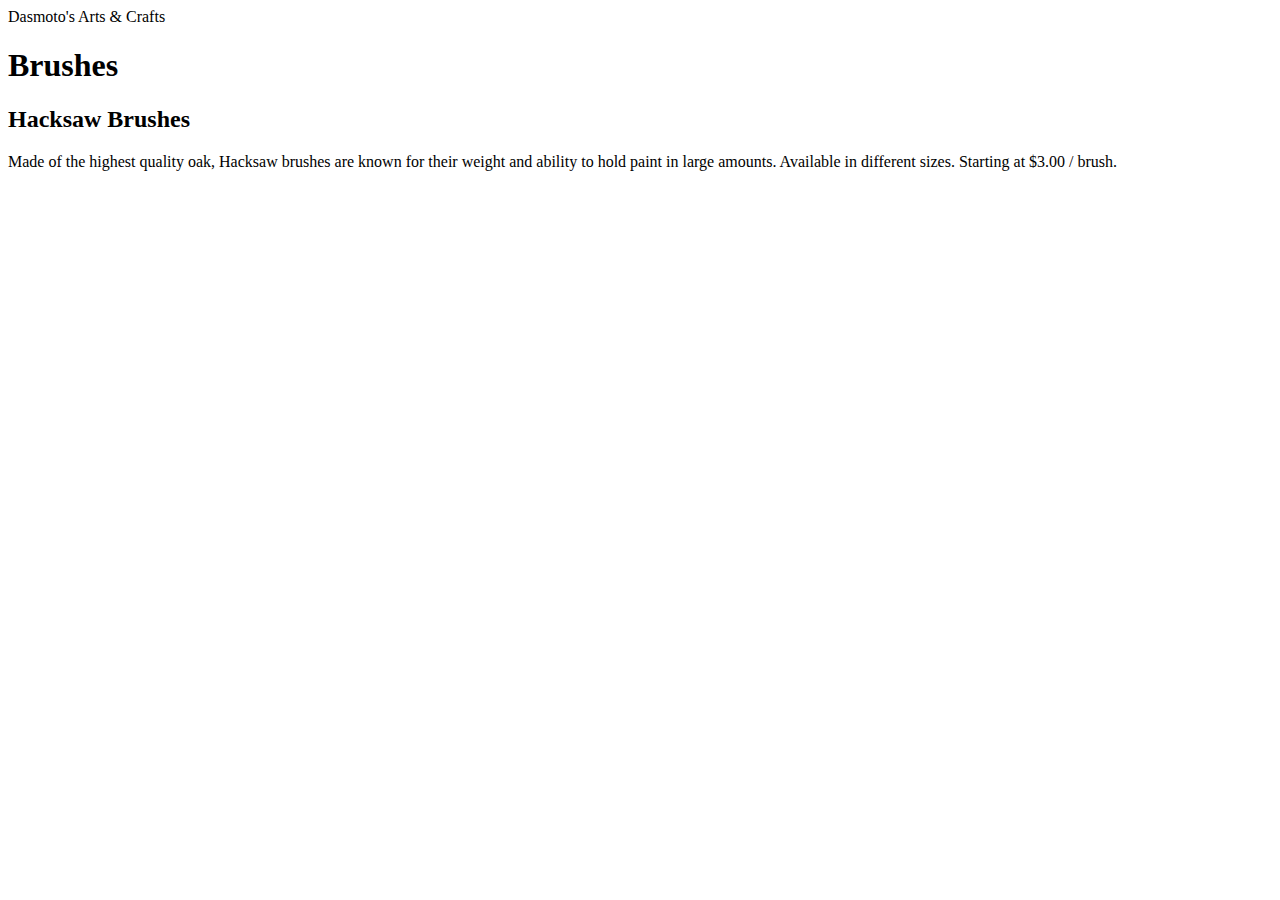
<file: index.html>
<!DOCTYPE html>
<html>

<head>
    <tiltle>Dasmoto's Arts & Crafts</tiltle>
</head>

<body>
    <div>
        <h1>Brushes</h1>
        <h2>Hacksaw Brushes</h2>
        <p>Made of the highest quality oak, Hacksaw brushes are known for their weight and ability to hold paint in large amounts. Available in different sizes. 
            Starting at $3.00 / brush.
        </p>
    </div>

</body>














</html>
</file>
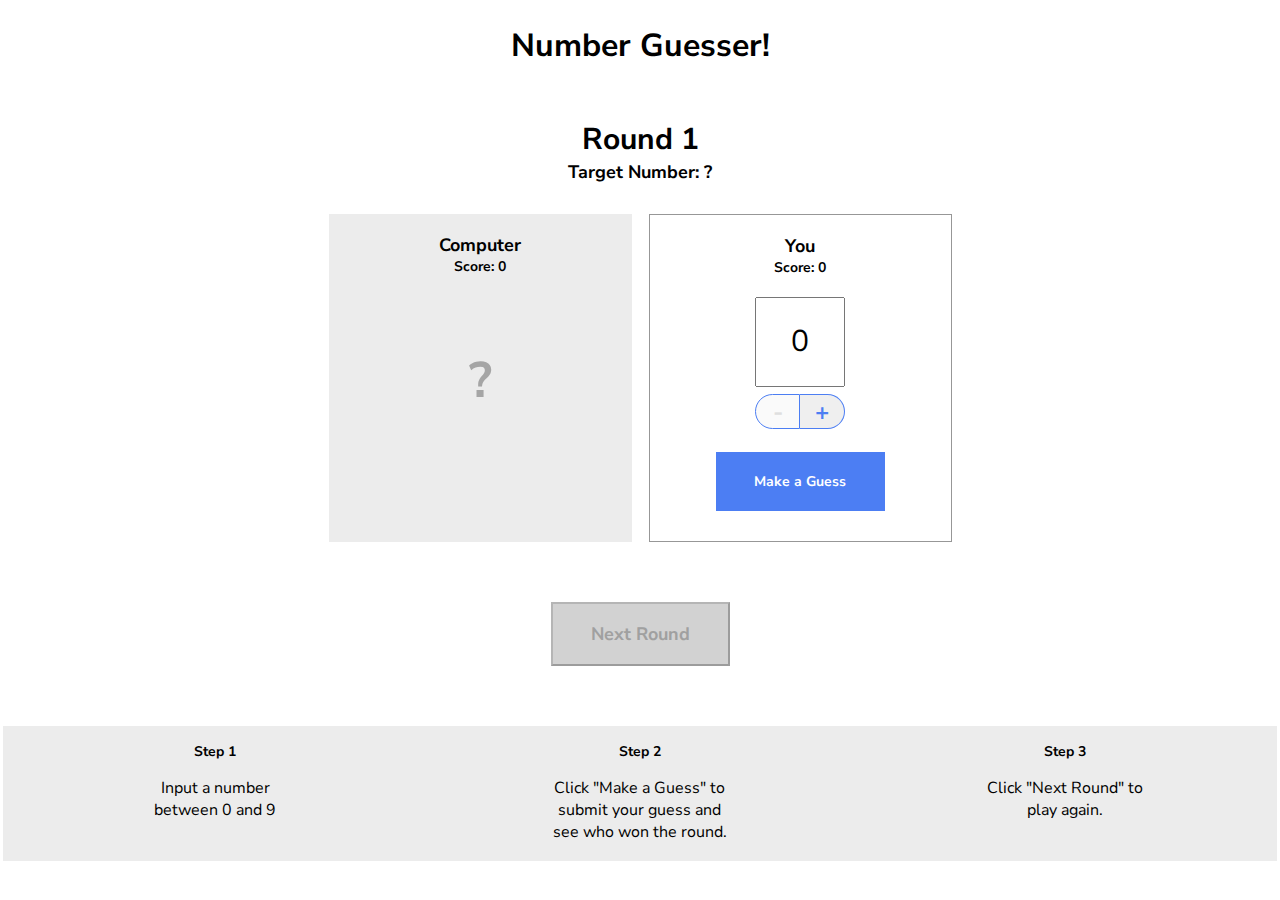
<file: number-guesser-starting/index.html>
<!doctype html>

<html>
  <head>
    <title>Number Guesser</title>
    <link href="https://fonts.googleapis.com/css?family=Nunito+Sans:400,700" rel="stylesheet">
    <link rel="stylesheet" href="./style.css">
  </head>
  <body>
    <div class="game-container">
      <header>
        <h1>Number Guesser!</h1>
      </header>
      
      <div class="rounds">
        <p class="round-label">Round <span id="round-number">1</span></p>
        <p class="guess-label">Target Number: <span id="target-number">?</span></p>
      </div>

      <div class="guessing-area">
        <div class="guess computer-guess">
          <div class="guess-title">
            <p class="guess-label">Computer</p>
            <p class="score-label">Score: <span id="computer-score">0</span></p>
          </div>
          <p id="computer-guess">?</p>
          <p class="winning-text" id="computer-wins"></p>
        </div>
        <div class="guess human-guess">
          <div class="guess-title">
            <p class="guess-label">You</p>
            <p class="score-label">Score: <span id="human-score">0</span></p>
          </div>
          <input type="number" id="human-guess" min=0 max=9 value=0>
          <div class="number-controls">
            <button class="number-control left" id="subtract" disabled>-</button>
            <button class="number-control right" id="add">+</button>
          </div>
          <button class="button" id="guess">Make a Guess</button>
        </div>
      </div>

      <div class="next-round-container">
        <button class="button" id="next-round" disabled>Next Round</button>
      </div>

    </div>
    
    <div class="instructions">
      <div class="instruction">
        <h3>Step 1</h3>
        <p>Input a number between 0 and 9</p>
      </div>
      <div class="instruction">
        <h3>Step 2</h3>
        <p>Click "Make a Guess" to submit your guess and see who won the round.</p>
      </div>
      <div class="instruction">
        <h3>Step 3</h3>
        <p>Click "Next Round" to play again.</p>
      </div>
    </div>

    <script src="./script.js"></script>
    <script src="./game.js"></script>
  </body>
</html>
</file>
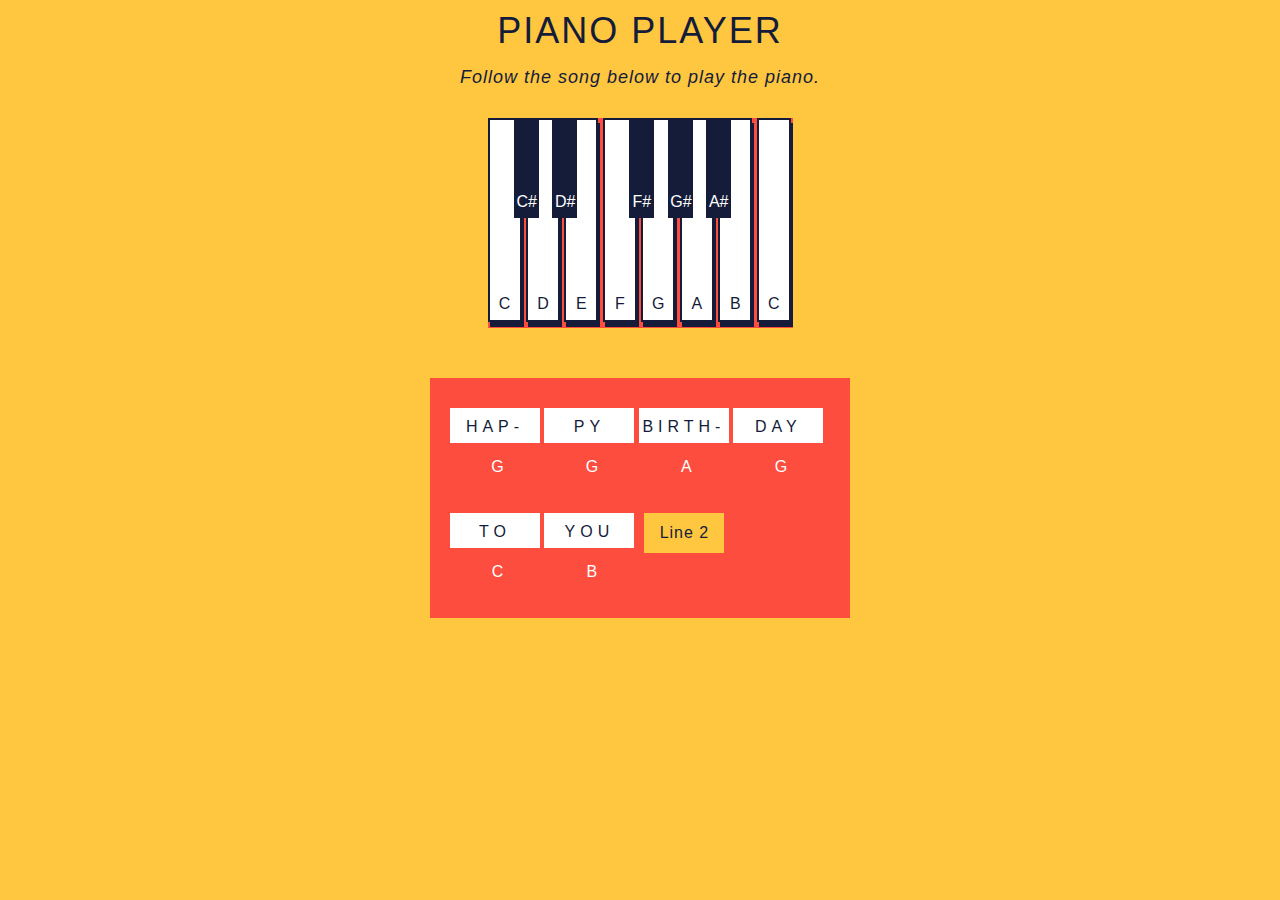
<file: Play Piano/index.html>
<!DOCTYPE html>
<html lang="en">

<head>
    <meta charset="UTF-8">
    <link rel="stylesheet" href="style.css">
</head>

<body>
    <p class='title'>Piano Player</p>
    <p id='demo'>Follow the song below to play the piano.</p>
    <section class="piano">
        <section id='c-key' class="key">
            <section class='keynote'>C</section>
        </section>
        <section id='c-sharp-key' class="black-key">
            <section class='black-keynote'>C#</section>
        </section>
        <section id='d-key' class="key">
            <section class='keynote'>D</section>
        </section>
        <section id='d-sharp-key' class="black-key">
            <section class='black-keynote'>D#</section>
        </section>
        <section id='e-key' class="key">
            <section class='keynote'>E</section>
        </section>
        <section id='f-key' class="key">
            <section class='keynote'>F</section>
        </section>
        <section id='f-sharp-key' class="black-key">
            <section class='black-keynote'>F#</section>
        </section>
        <section id='g-key' class="key">
            <section class='keynote'>G</section>
        </section>
        <section id='g-sharp-key' class="black-key">
            <section class='black-keynote'>G#</section>
        </section>
        <section id='a-key' class="key">
            <section class='keynote'>A</section>
        </section>
        <section id='a-sharp-key' class="black-key">
            <section class='black-keynote'>A#</section>
        </section>
        <section id='b-key' class="key">
            <section class='keynote'>B</section>
        </section>
        <section id='high-c-key' class="key">
            <div class='keynote'>C</div>
        </section>
    </section>

    <section id='lyrics'>
        <section id='column-one'>
            <section id="word-one">HAP-</section>
            <section id="letter-note-one">G</section>
        </section>
        <section id='column-two'>
            <section id="word-two">PY</section>
            <section id="letter-note-two">G</section>
        </section>
        <section id='column-three'>
            <section id="word-three">BIRTH-</section>
            <section id="letter-note-three">A</section>
        </section>
        <section id='column-four'>
            <section id="word-four">DAY</section>
            <section id="letter-note-four">G</section>
        </section>
        <section id='column-five'>
            <section id="word-five">TO</section>
            <section id="letter-note-five">C</section>
        </section>
        <section id='column-six'>
            <section id="word-six">YOU</section>
            <section id="letter-note-six">B</section>
        </section>
        <section id='column-optional' class='column-optional'>
            <section id="word-optional">END</section>
            <section id="letter-note-optional">A</section>
        </section>

        <button id="first-next-line">Line 2</button>
        <button id="second-next-line">Line 3</button>
        <button id="third-next-line">Line 4</button>
        <button id="fourth-next-line">Reset</button>
    </section>

    <script src="main.js"></script>

</body>

</html>
</file>
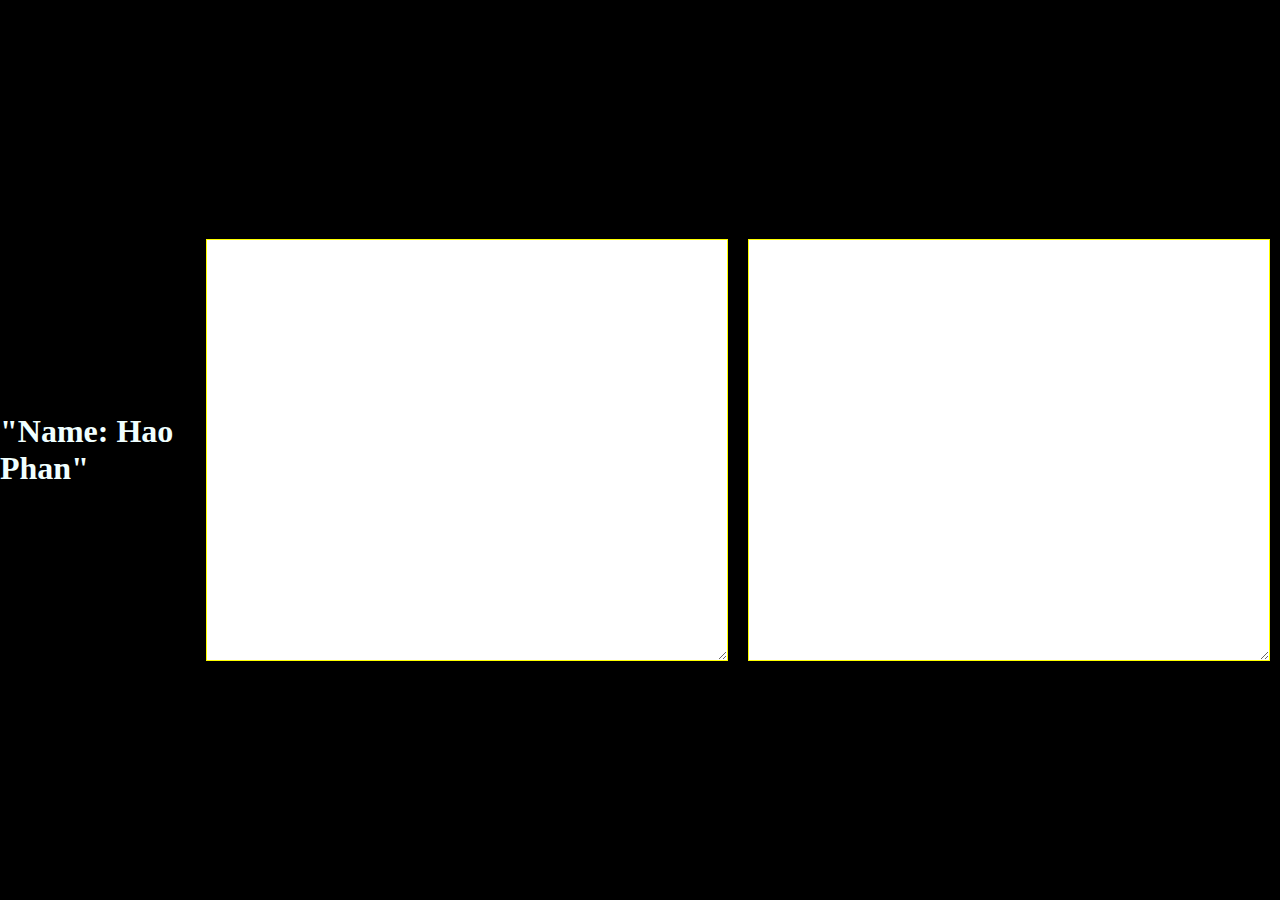
<file: Hao Phan's website.html>
<!DOCTYPE html>
<html lang="en">
<head>
    <meta charset="UTF-8">
    <meta name="viewport" content="width=device-width, initial-scale=1.0">
    <title>Synced Textareas</title>
    <style>
        body {
            font-family: 'Times New Roman', Times, serif, sans-serif;
            display: flex;
            justify-content: center;
            align-items: center;
            height: 100vh;
            margin: 0;
            background-color: black;
        }
        .container {
            display: flex;
        }
        textarea {
            width: 500px;
            height: 400px;
            margin: 10px;
            padding: 10px;
            border: 1px solid yellow;
            box-shadow: 2px 2px 5px rgba(0,0,0,0.1);
        }
        h1 {
            color: azure;
        }
    </style>
</head>
<body>
    <h1>"Name: Hao Phan"</h1>
    <div class="container">
        <textarea id="textarea1" oninput="syncText(this)"></textarea>
        <textarea id="textarea2" oninput="syncText(this)"></textarea>
    </div>
    <script>
        function syncText(source) {
            const textarea1 = document.getElementById('textarea1');
            const textarea2 = document.getElementById('textarea2');
            if (source.id === 'textarea1') {
                textarea2.value = source.value;
            } else {
                textarea1.value = source.value;
            }
        }
    </script>
</body>
</html>
</file>
<file: number-guesser-starting/style.css>
* {
  font-family: 'Nunito Sans';
  box-sizing: border-box;
}

body {
  margin: 0 auto;
  padding: 3px;
  background-color: #fff;
}

.game-container {
  max-width: 640px;
  margin: 0 auto;
  text-align: center;
}

header {
  display: flex;
  justify-content: center
}

.rounds {
  display: flex;
  flex-direction: column;
  align-items: center;
  margin-bottom: 30px;
}

.round-label {
  font-size: 30px;
  font-weight: 700;
  margin-bottom: 0px;
}

.guess {
  min-width: 303px;
  height: 328px;
  display: flex;
  flex-direction: column;
  align-items: center;
  padding: 19px;
}

.guessing-area {
  display: flex;
  justify-content: space-around;
  align-items: flex-start;
  margin-bottom: 60px;
}

.guess-title {
  display: flex;
  flex-direction: column;
  align-items: center;
  justify-content: flex-start;
  margin-bottom: 20px;
}

.guess-label {
  font-size: 18px;
  font-weight: 700;
  margin: 0;
}

.score-label {
  font-size: 14px;
  font-weight: 700;
  margin: 0;
}

.target-guess {
  display: flex;
  flex-direction: column;
  align-items: center;
  justify-content: flex-start;
}

.computer-guess {
  background-color: #ececec;
}

#computer-guess {
  font-size: 50px;
  font-weight: 700;
  color: #a5a5a5;
}

.human-guess {
  border: 1px solid #979797;
}

.guess input {
  height: 90px;
  width: 90px;
  font-size: 30px;
  text-align: center;
  margin: 0 auto;
  margin-bottom: 7px;
}

.number-controls {
  font-size: 0;
  margin-bottom: 23px;
}

.number-control {
  border: solid 1px #4c7ef3;
  display: inline-block;
  width: 45px;
  height: 35px;
  font-size: 24px;
  font-weight: 700;
  color: #4c7ef3;
  cursor: pointer;
}

.number-controls button[disabled] {
  color: #dfdfdf;
  cursor: default;
}

.left {
  border-top-left-radius: 22.5px;
  border-bottom-left-radius: 22.5px;
}

.right {
  border-top-right-radius: 22.5px;
  border-bottom-right-radius: 22.5px;
  border-left-width: 0px;
}

.controls {
  display: flex;
  justify-content: space-around;
}

.button {
  background-color: #4c7ef3;
  color: #fff;
  cursor: pointer;
}

#guess {
  padding: 20px;
  width: 169px;
  height: 59px;
  border: none;
  font-weight: 700;
  font-size: 14px;
}

input[type=number]::-webkit-inner-spin-button {
  -webkit-appearance: none;
}

#next-round {
  width: 179px;
  height: 64px;
  font-size: 18px;
  font-weight: bold;
  margin-left: auto;
  margin-right: auto;
  margin-bottom: 60px;
}
  
.button[disabled] {
  background-color: #d2d2d2;
  color: #a0a0a0;
  cursor: default;
}

.instructions {
  background-color: #ececec;
  width: 100%;
  display: flex;
  justify-content: space-around;
}

.instruction {
  width: 180px;
  padding: 2px;
  text-align: center;
}

.instructions h3 {
  font-size: 14px;
}


.winning-text, .winning-text[disabled] {
  color: #ec3636;
  font-weight: 700;
}
</file>
<file: Play Piano/style.css>
body {
    margin: 0;
    padding: 0;
    font-family: sans-serif;
    background: #ffc63f;
}

.title {
    font-size: 36px;
    margin-top: 10px;
    margin-bottom: 0px;
    padding: 0;
    color: #141c3a;
    text-transform: uppercase;
    letter-spacing: 2px;
    text-align: center;
}

#demo {
    text-align: center;
    font-size: 18px;
    margin-top: 15px;
    color: #141c3a;
    letter-spacing: 1px;
    font-style: italic;
}

.piano {
    width: 305px;
    height: 210px;
    display: block;
    margin: 0 auto;
    background-color: #fd4d3f;
    margin-top: 30px;
}

.key {
    width: 30px;
    height: 200px;
    display: inline-block;
    border: solid #141c3a 2px;
    box-shadow: 2px 5px;
    background-color: white;
    color: #141c3a;
}

.black-key {
    width: 25px;
    height: 100px;
    display: inline-block;
    background-color: #141c3a;
    color: white;
    position: absolute;
    margin-left: -12px;
    padding: 0px;
}

.keynote {
    width: 20px;
    height: 20px;
    text-align: center;
    display: block;
    margin: 0 auto;
    margin-top: 175px;
    color: #141c3a;
}

.black-keynote {
    width: 20px;
    height: 20px;
    text-align: center;
    display: block;
    margin: 0 auto;
    margin-top: 75px;
}

#lyrics {
    width: 400px;
    height: 240px;
    display: block;
    margin: 0 auto;
    padding-left: 20px;
    margin-top: 50px;
    background-color: #fd4d3f;
}

#column-one,
#column-two,
#column-three,
#column-four,
#column-five,
#column-six,
#column-optional {
    width: 90px;
    display: inline-block;
    text-align: center;
    margin-top: 30px;
}

#column-optional {
    display: none;
}

#word-one,
#word-two,
#word-three,
#word-four,
#word-five,
#word-six,
#word-optional {
    background-color: white;
    width: 90px;
    height: 25px;
    padding-top: 10px;
    letter-spacing: 5px;
    color: #141c3a;
}

#letter-note-one,
#letter-note-two,
#letter-note-three,
#letter-note-four,
#letter-note-five,
#letter-note-six,
#letter-note-optional {
    color: white;
    width: 25px;
    height: 25px;
    margin-top: 15px;
    margin-left: 35px;
}

#first-next-line,
#second-next-line,
#third-next-line,
#fourth-next-line {
    width: 80px;
    height: 40px;
    font-size: 16px;
    position: absolute; 
    margin-top: 30px;
    margin-left: 10px;
    border: none;
    background-color: #ffc63f;
    color: #141c3a;
    letter-spacing: 1px;
    cursor: pointer;
}
</file>
